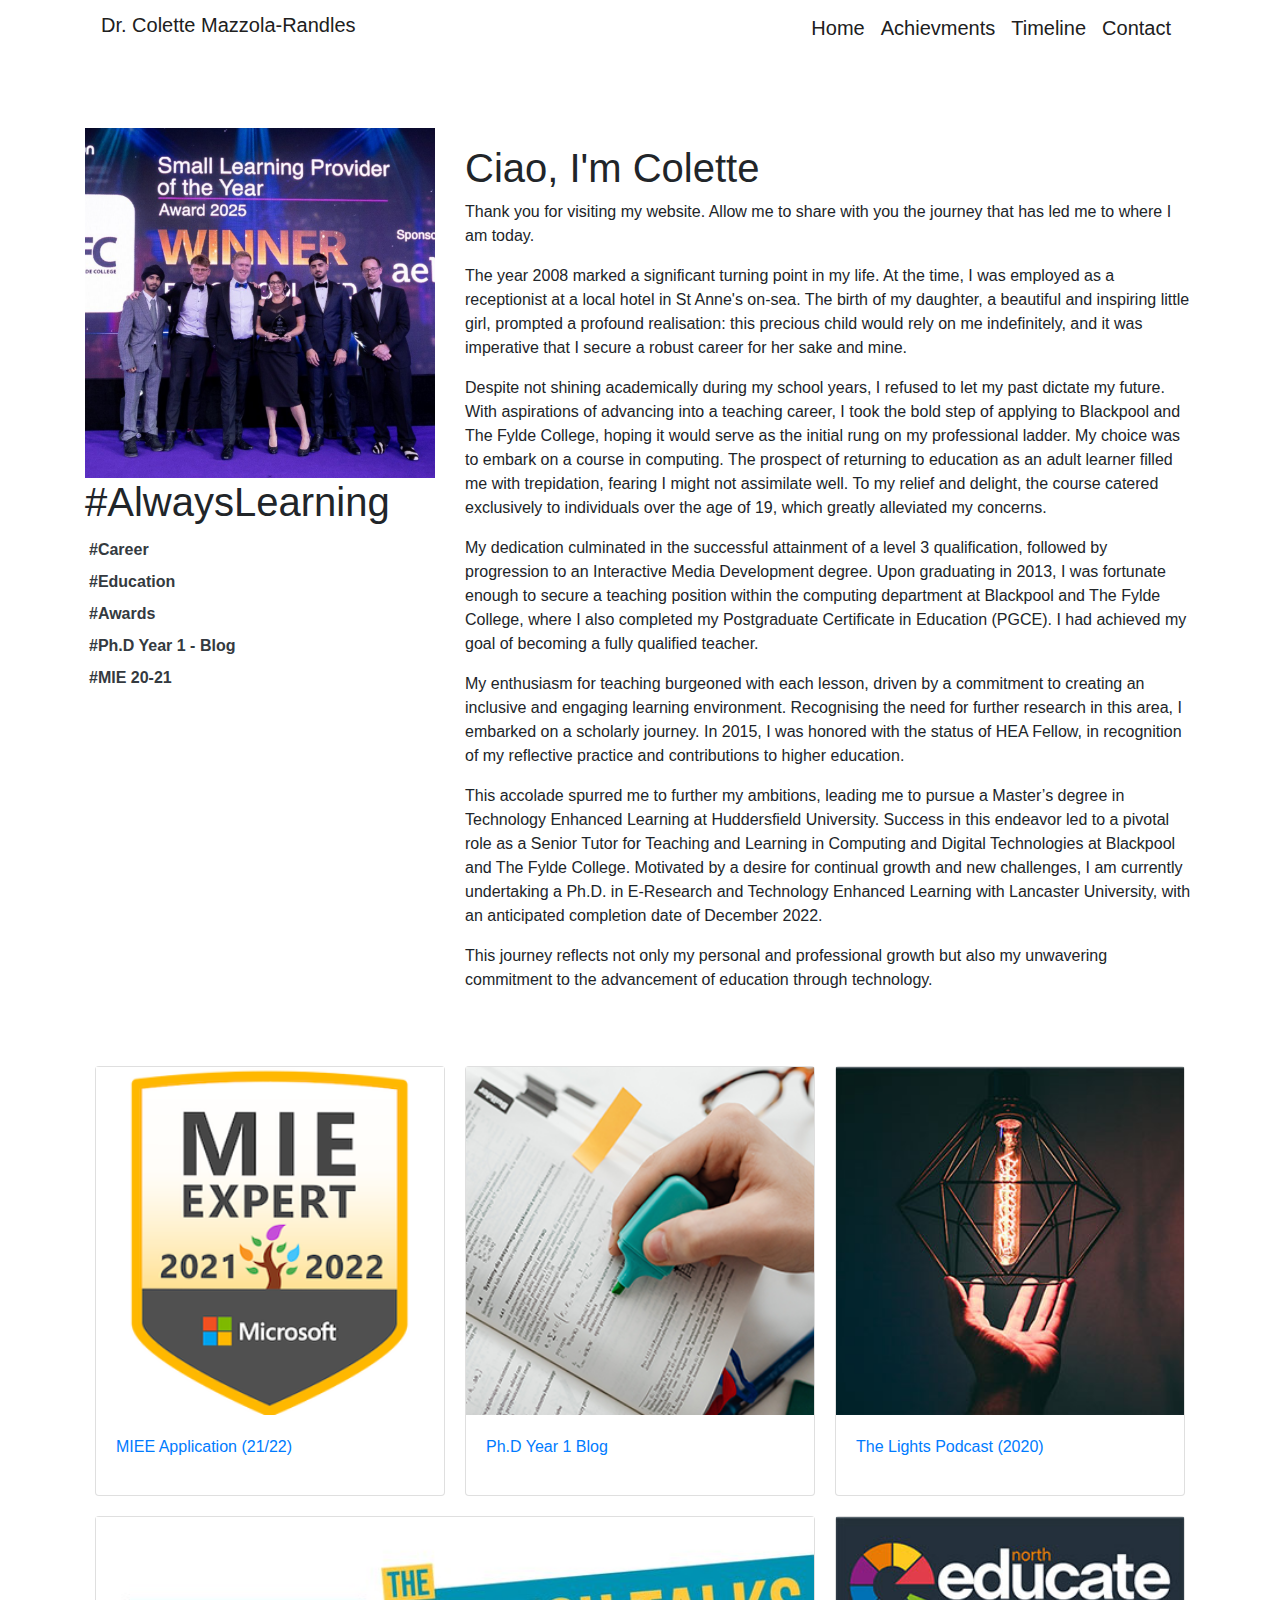
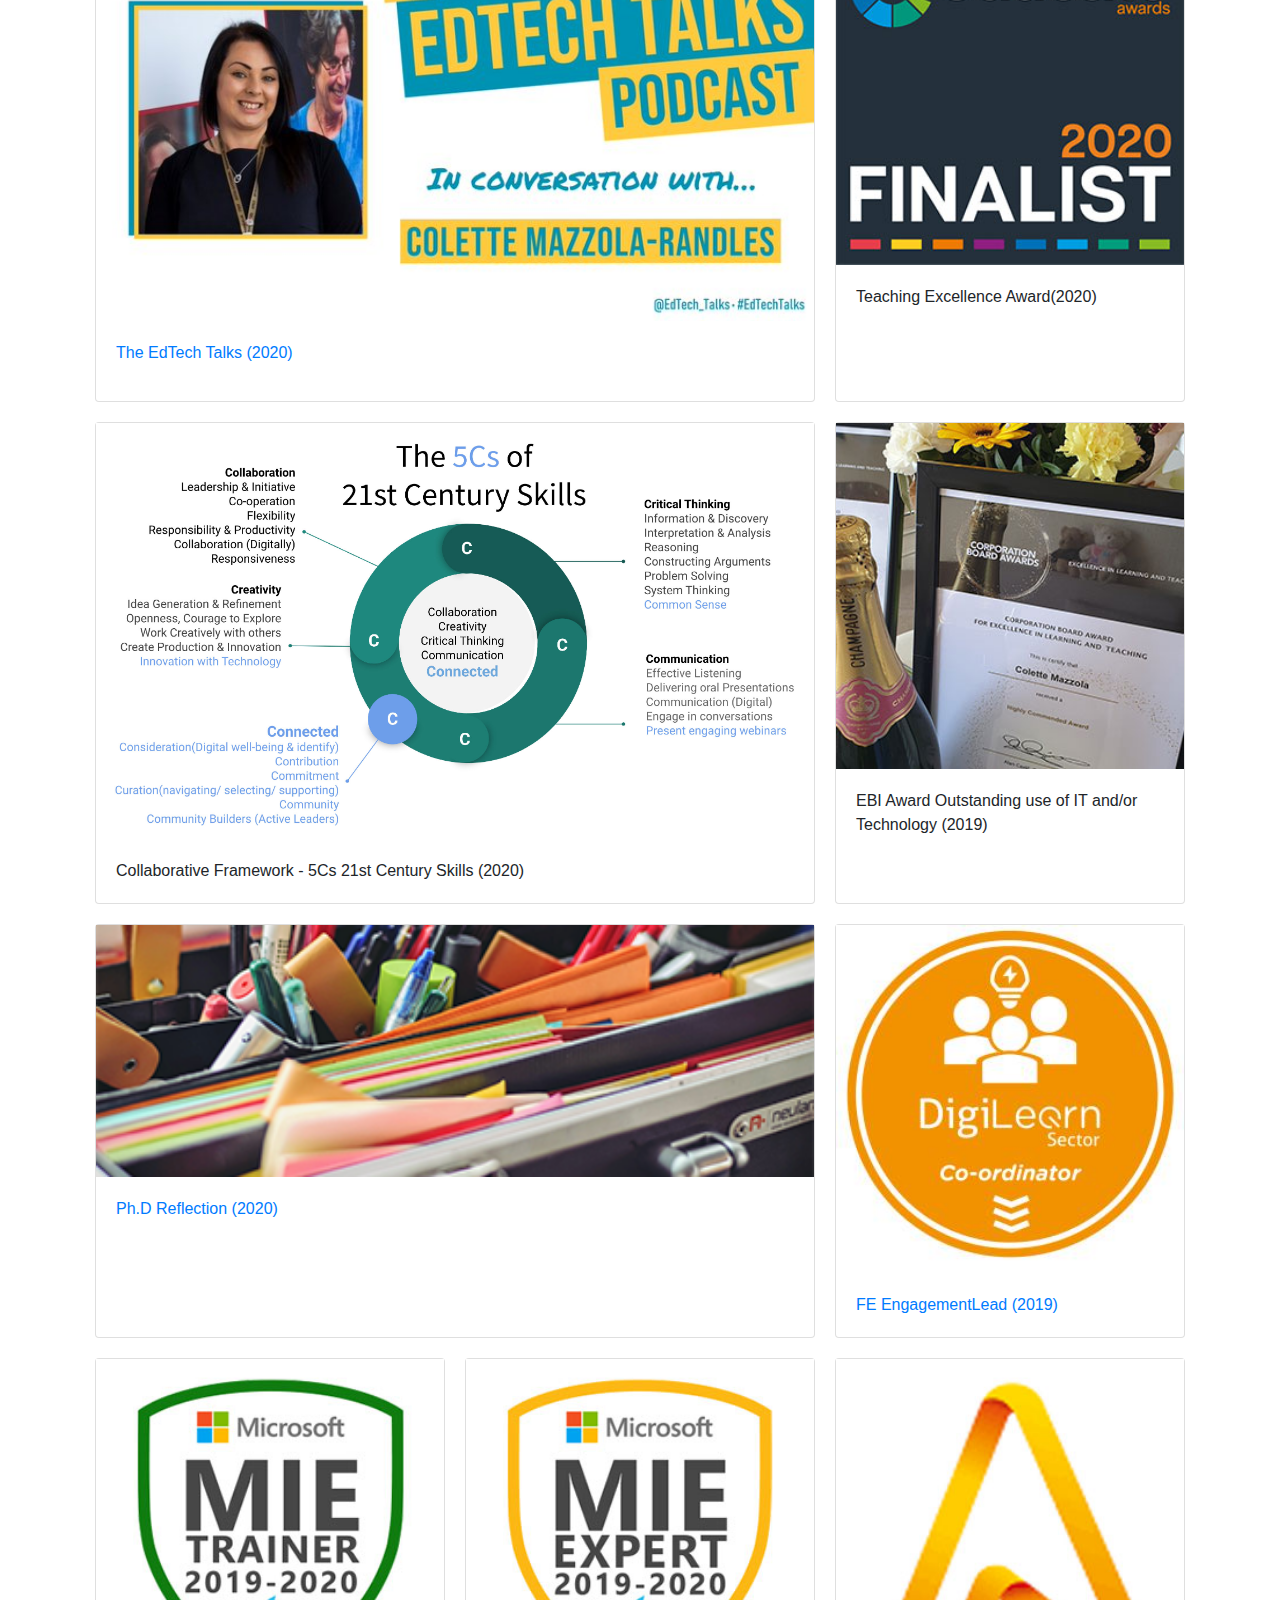
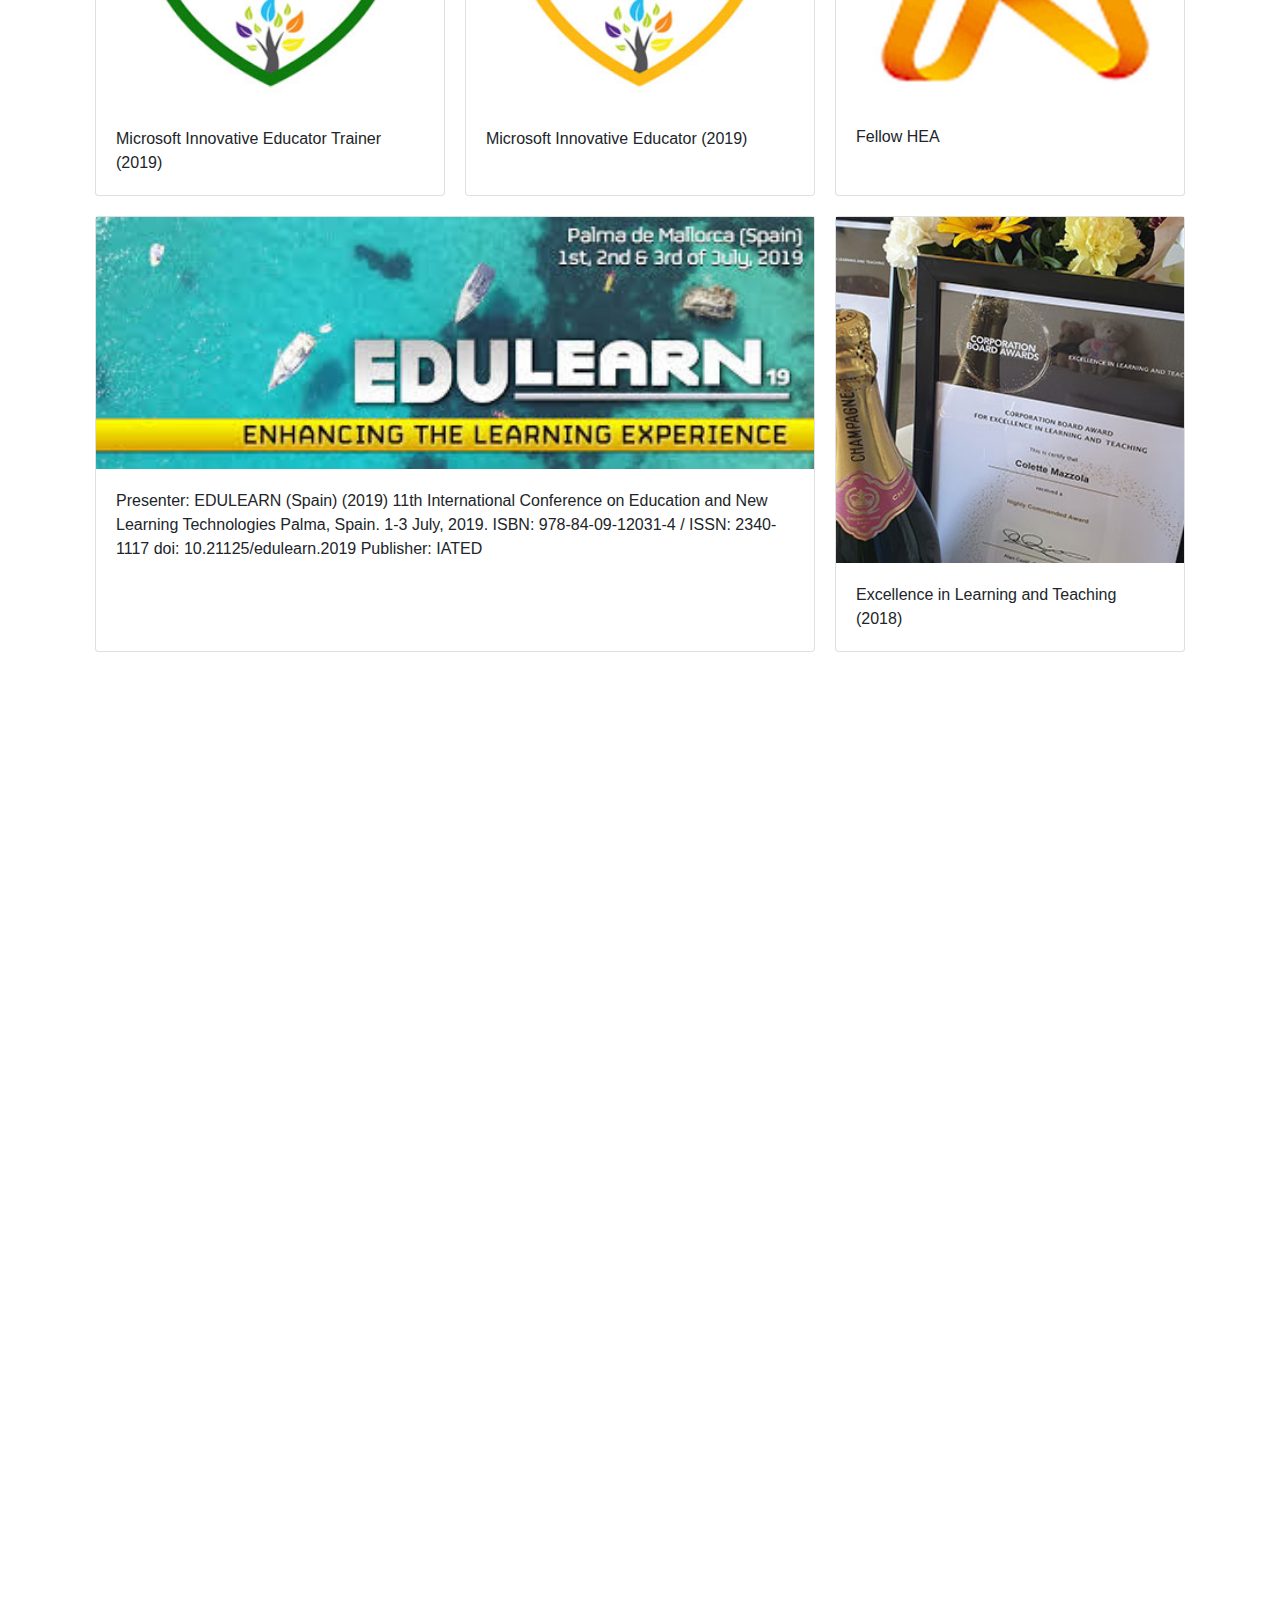
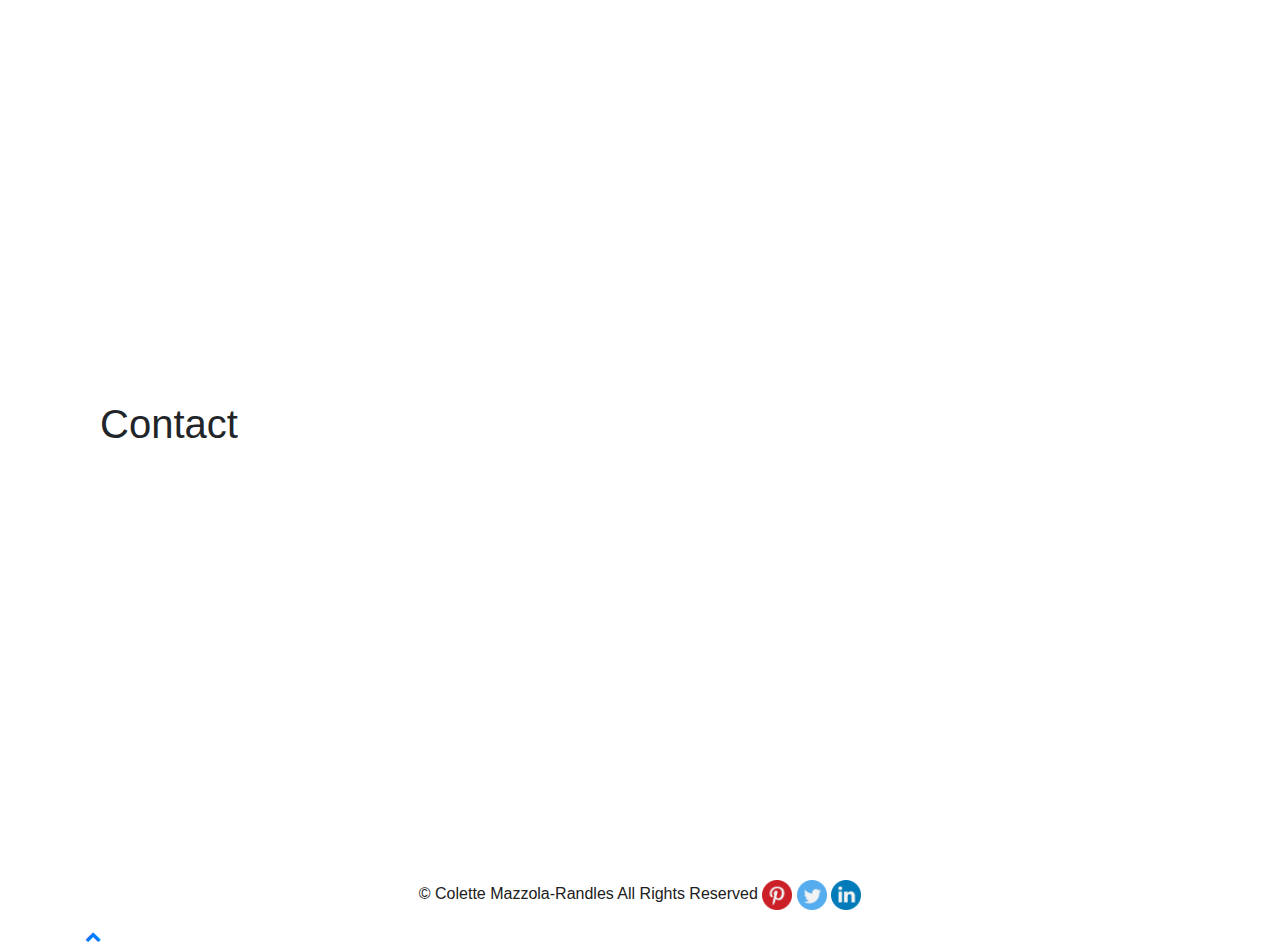
<file: index.html>
<!DOCTYPE html>
<html lang="en">

<head>
    <title>Dr. Colette Mazzola-Randles </title>
    <meta charset="utf-8">
    <meta name="viewport" content="width=device-width, initial-scale=1">
    <link rel="stylesheet" href="https://maxcdn.bootstrapcdn.com/bootstrap/4.5.2/css/bootstrap.min.css">
    <script src="https://ajax.googleapis.com/ajax/libs/jquery/3.5.1/jquery.min.js"></script>
    <script src="https://cdnjs.cloudflare.com/ajax/libs/popper.js/1.16.0/umd/popper.min.js"></script>
    <script src="https://maxcdn.bootstrapcdn.com/bootstrap/4.5.2/js/bootstrap.min.js"></script>
    <link href="imagesV2/favicon.png" rel="icon">
    <link href="lib/font-awesome/css/font-awesome.min.css" rel="stylesheet">
    <link rel="stylesheet" href="https://use.fontawesome.com/releases/v5.8.2/css/all.css" integrity="sha384-oS3vJWv+0UjzBfQzYUhtDYW+Pj2yciDJxpsK1OYPAYjqT085Qq/1cq5FLXAZQ7Ay" crossorigin="anonymous">
    <link href="lib/animate/animate.min.css" rel="stylesheet">
    <link href="lib/ionicons/css/ionicons.min.css" rel="stylesheet">
    <link href="lib/owlcarousel/assets/owl.carousel.min.css" rel="stylesheet">
    <link href="lib/lightbox/css/lightbox.min.css" rel="stylesheet">
    <script src="js/jquery-3.3.1.min.js"></script>

    <script async src="https://www.googletagmanager.com/gtag/js?id=UA-119319669-1"></script>
    <script>
        window.dataLayer = window.dataLayer || [];

        function gtag() {
            dataLayer.push(arguments);
        }
        gtag('js', new Date());

        gtag('config', 'UA-119319669-1');
    </script>
    <!--◤◢◣◥◤ ◢◣◆◢◣◥◤◢◣◥◤◥◤◢◣◥◤◢◣◥◤ ◢◣◆◢◣◥◤◢◣◥-->
    <link href="css/stylev2.css" rel="stylesheet">
    <!-- Global site tag (gtag.js) - Google Analytics -->
</head>

<body>
    <!--◤◢◣◥◤ ◢◣◆◢◣◥◤◢◣◥◤◥◤◢◣◥◤◢◣◥◤ ◢◣◆◢◣◥◤◢◣◥-->
    <header id="header" class="fixed-top bg-white">
        <div class="container bg-white">
            <div class="logo navbar navbar-expand-sm bg-white navbar-white text-dark float-left">
                <h4><a class="navbar-brand" href="index.html">Dr. Colette Mazzola-Randles</a></h4>
            </div>
            <!-- Mobile Navigation (Hamburger Icon-->
            <button class="navbar-toggler" type="button" data-toggle="collapse" data-target="#collapsibleNavbar">
                <span class="navbar-toggler-icon"></span>
            </button>
            <!-- Mobile Navigation (Hamburger Icon-->
            <!--◤◢◣◥◤ ◢◣◆◢◣◥◤◢◣◥◤◥◤◢◣◥◤◢◣◥◤ ◢◣◆◢◣◥◤◢◣◥-->
            <nav class="navbar navbar-expand-sm bg-white navbar-white text-dark float-right">
                <div class="collapse navbar-collapse " id="collapsibleNavbar">
                    <h4>
                        <ul class="navbar-nav">
                            <li class="nav-item">
                                <a class="nav-link" href="#home">Home</a>
                            </li>
                            <li class="nav-item">
                                <a class="nav-link" href="#achievments">Achievments</a>
                            </li>
                            <li class="nav-item">
                                <a class="nav-link" href="#timeline">Timeline</a>
                            </li>
                            <!--<li class="nav-item">
                            <a class="nav-link" href="#research">Research</a>
                        </li>-->
                            <li class="nav-item">
                                <a class="nav-link" href="#contact">Contact</a>
                            </li>
                        </ul>
                    </h4>
                </div>
            </nav>
        </div>
    </header>
    <!--◤◢◣◥◤ ◢◣◆◢◣◥◤◢◣◥◤◥◤◢◣◥◤◢◣◥◤ ◢◣◆◢◣◥◤◢◣◥-->
    <div class="container" style="margin-top:80px">
        <section id="home">
            <div class="row pt-5">
                <div class="col-sm-4">
                    <img src="imagesV2/Me.png" class="img-fluid">
                    <ul class="nav nav-pills flex-column bg-white">
                        <h3>#AlwaysLearning</h3>
                        <li class="nav-item">

                            <a class="nav-link bg-white text-dark w-10 p-1 " href="#timeline"><strong>#Career</strong></a>
                        </li>
                        <li class="nav-item">
                            <a class="nav-link bg-white text-dark w-10 p-1" href="#timeline"><strong>#Education</strong></a>
                        </li>
                        <li class="nav-item">
                            <a class="nav-link bg-white text-dark w-10 p-1" href="#achievments"><strong>#Awards</strong></a>
                        </li>
                        <li class="nav-item">
                            <a class="nav-link bg-white text-dark w-10 p-1" href="phdy1.html"><strong>#Ph.D Year 1 - Blog</strong></a>
                        </li>
                        <li class="nav-item">
                            <a class="nav-link bg-white text-dark w-10 p-1" href="mie-app.html"><strong>#MIE 20-21</strong></a>
                        </li>
                        <!-- <li class="nav-item">
                            <a class="nav-link bg-white text-dark w-10 p-1" href="#research"><strong>#Publications and Conferences</strong> </a>
                        </li>-->
                    </ul>
                </div>
                <div class="col-sm-8 pt-3">

     <h1>Ciao, I'm Colette</h1>
        <p>Thank you for visiting my website. Allow me to share with you the journey that has led me to where I am today.</p>
        <p>The year 2008 marked a significant turning point in my life. At the time, I was employed as a receptionist at a local hotel in St Anne's on-sea. The birth of my daughter, a beautiful and inspiring little girl, prompted a profound realisation: this precious child would rely on me indefinitely, and it was imperative that I secure a robust career for her sake and mine.</p>
        <p>Despite not shining academically during my school years, I refused to let my past dictate my future. With aspirations of advancing into a teaching career, I took the bold step of applying to Blackpool and The Fylde College, hoping it would serve as the initial rung on my professional ladder. My choice was to embark on a course in computing. The prospect of returning to education as an adult learner filled me with trepidation, fearing I might not assimilate well. To my relief and delight, the course catered exclusively to individuals over the age of 19, which greatly alleviated my concerns.</p>
        <p>My dedication culminated in the successful attainment of a level 3 qualification, followed by progression to an Interactive Media Development degree. Upon graduating in 2013, I was fortunate enough to secure a teaching position within the computing department at Blackpool and The Fylde College, where I also completed my Postgraduate Certificate in Education (PGCE). I had achieved my goal of becoming a fully qualified teacher.</p>
        <p>My enthusiasm for teaching burgeoned with each lesson, driven by a commitment to creating an inclusive and engaging learning environment. Recognising the need for further research in this area, I embarked on a scholarly journey. In 2015, I was honored with the status of HEA Fellow, in recognition of my reflective practice and contributions to higher education.</p>
        <p>This accolade spurred me to further my ambitions, leading me to pursue a Master’s degree in Technology Enhanced Learning at Huddersfield University. Success in this endeavor led to a pivotal role as a Senior Tutor for Teaching and Learning in Computing and Digital Technologies at Blackpool and The Fylde College. Motivated by a desire for continual growth and new challenges, I am currently undertaking a Ph.D. in E-Research and Technology Enhanced Learning with Lancaster University, with an anticipated completion date of December 2022.</p>
        <p>This journey reflects not only my personal and professional growth but also my unwavering commitment to the advancement of education through technology.</p>
                </div>
            </div>
        </section>
        <!--◤◢◣◥◤ ◢◣◆◢◣◥◤◢◣◥◤◥◤◢◣◥◤◢◣◥◤ ◢◣◆◢◣◥◤◢◣◥-->
        <div id="achievments">
            <div class="box">
                <div class="awards_container pt-5">
                    <div class="award">
                        <div class="card">
                            <img class="" src="imagesV2/mie2122.png" alt="">
                            <div class="card-body">
                                <a href="http://cmaz.co.uk/">
                                    MIEE Application (21/22) </a></p>
                            </div>
                        </div>
                    </div>
                      <div class="award">
                        <div class="card">
                            <img class="" src="imagesV2/book1.png" alt="">
                            <div class="card-body">
                                <a href="/phdy1.html"> Ph.D Year 1 Blog
                                    </a></p>
                            </div>
                        </div>
                    </div>
                    <div class="award">
                        <div class="card">
                            <img class="" src="imagesV2/Logo.jpg" alt="The Lights">
                            <div class="card-body">
                                <a href="https://soundcloud.com/colette-mazzola/the-lights-podcast-colette-mazzola">
                                    The Lights Podcast (2020) </a></p>
                            </div>
                        </div>
                    </div>
                    <div class="award double-size">
                        <div class="card">
                            <img class="" src="imagesV2/Edtech.jpg" alt="The Lights">
                            <div class="card-body">
                                <a href="http://anchor.fm/edtech-talks">
                                    The EdTech Talks (2020) </a></p>
                            </div>
                        </div>
                    </div>
                    <div class="award">
                        <div class="card">
                            <img class="" src="imagesV2/ENW.jpg" alt="North Educate Award Logo">
                            <div class="card-body">
                                <p class="card-text">Teaching Excellence Award(2020)</p>
                            </div>
                        </div>
                    </div>
                    <div class="award double-size">
                        <div class="card">
                            <img class="" src="imagesV2/5Cs.jpg" alt=" ">
                            <div class="card-body">
                                <p class="card-text">Collaborative Framework - 5Cs 21st Century Skills (2020) </p>
                            </div>
                        </div>
                    </div>
                    <div class="award">
                        <div class="card">
                            <img class="" src="imagesV2/HC.jpg" alt=" ">
                            <div class="card-body">
                                <p class="card-text">EBI Award Outstanding use of IT and/or Technology (2019)
                                </p>
                            </div>
                        </div>
                    </div>
                    <div class="award double-size">
                        <div class="card">
                            <img class="" src="imagesV2/setup.png" alt="">
                            <div class="card-body">
                                <a href="http://cmaz.co.uk/phdy1.html">
                                    Ph.D Reflection (2020) </a></p>
                            </div>
                        </div>
                    </div>
                    <div class="award">
                        <div class="card">
                            <img class="" src="imagesV2/0.jpg" alt="DigiLearnSector Logo">
                            <div class="card-body">
                                <p class="card-text"><a href="https://sway.office.com/qGv77d4A6nsb1VsU?ref=Link"> FE EngagementLead (2019) </a></p>
                            </div>
                        </div>
                    </div>
                    <div class="award">
                        <div class="card">
                            <img class="" src="imagesV2/MIET.jpg" alt="">
                            <div class="card-body">
                                <p class="card-text">Microsoft Innovative Educator Trainer (2019) </p>
                            </div>
                        </div>
                    </div>
                    <div class="award">
                        <div class="card">
                            <img class="" src="imagesV2/MIE.jpg" alt="">
                            <div class="card-body">
                                <p class="card-text">Microsoft Innovative Educator (2019)</p>
                            </div>
                        </div>
                    </div>
                    <div class="award">
                        <div class="card">
                            <img class="" src="imagesV2/HEA.jpg" alt=" ">
                            <div class="card-body">
                                <p class="card-text">Fellow HEA
                                </p>
                            </div>
                        </div>
                    </div>
                    <div class="award double-size">
                        <div class="card">
                            <img class="" src="imagesV2/EDULEARN.jpg" alt="EDULEARN Logo">
                            <div class="card-body">
                                <p class="card-text">Presenter: EDULEARN (Spain) (2019) 11th International Conference on Education and New Learning Technologies Palma, Spain. 1-3 July, 2019. ISBN: 978-84-09-12031-4 / ISSN: 2340-1117 doi: 10.21125/edulearn.2019 Publisher:
                                    IATED </p>
                            </div>
                        </div>
                    </div>
                    <div class="award">
                        <div class="card">
                            <img class="" src="imagesV2/HC.jpg" alt=" ">
                            <div class="card-body">
                                <p class="card-text"> Excellence in Learning and Teaching (2018) </p>
                            </div>
                        </div>
                    </div>
                </div>
            </div>
        </div>
        </section>
        <!--◤◢◣◥◤ ◢◣◆◢◣◥◤◢◣◥◤◥◤◢◣◥◤◢◣◥◤ ◢◣◆◢◣◥◤◢◣◥-->
        <section id="timeline" class="clearfix">
            <div class="container">
                <div class="timeline-container">
                    <div class="timeline-inner">
                        <div class="experience">

                            <div class="wow bounceInUp" data-wow-delay="0.1s" data-wow-duration="1.4s">
                                <div class="timeline-heading">
                                        Career
                                    </div>
                                    <hr>
<!--◤◢◣◥◤ ◢◣◆◢◣◥◤◢◣◥◤◥◤◢◣◥◤◢◣◥◤ ◢◣◆◢◣◥◤◢◣◥-->
                                <div class="box">
                                    <div class="place">
                                        <div class="place-title">
                                            ARU Peterbrough
                                        </div>
                                            <div class="position">
                                                <div class="bullet"></div>
                                                <div class="title">
                                                     External Examiner (Digital and Technology Solutions Apprenticship)
                                                </div>
                                                <div class="timeline-description">
                                                    <div class="dates">
                                                        <span class="form">2024</span> - <span class="to">2028</span>
                                                    </div>
                                                    <div class="desc-content">
                                                        <p>As an External Examiner, my role is pivotal in maintaining and enhancing the quality and standards of higher education. I am tasked with providing an impartial, independent assessment and a comprehensive review of the programs and student work at various institutions. This involves scrutinizing course content, assessment methods, and examination papers to ensure they meet the established criteria and learning outcomes. By evaluating the fairness and consistency of assessment processes and outcomes, I contribute to the integrity of the qualifications awarded. My feedback offers constructive insights for continuous improvement and aligns academic standards with national benchmarks. Furthermore, through my engagement, I facilitate the sharing of best practices and innovative approaches in teaching, learning, and assessment across the academic community, fostering a culture of excellence and a commitment to student achievement and success.</p>
                                                    </div>
                                                </div>
                                            </div>
                                        </div>
                                    </div>
<!--◤◢◣◥◤ ◢◣◆◢◣◥◤◢◣◥◤◥◤◢◣◥◤◢◣◥◤ ◢◣◆◢◣◥◤◢◣◥-->
                                <div class="box">
                                    <div class="place">
                                        <div class="place-title">
                                            Northumbria University
                                        </div>
                                            <div class="position">
                                                <div class="bullet"></div>
                                                <div class="title">
                                                     Independent Assessor - Cyber Security Technical Professional (Intergrated Degree)
                                                </div>
                                                <div class="timeline-description">
                                                    <div class="dates">
                                                        <span class="form">2023</span> - <span class="to">2027</span>
                                                    </div>
                                                    <div class="desc-content">
                                                        <p>In my capacity as an External Examiner for the Cyber Security Technical Professional Integrated Degree, my responsibilities extend to rigorously assessing the programme's alignment with the specified standards set forth by the Institute for Apprenticeships. This entails a thorough examination of the curriculum, teaching methodologies, assessment strategies, and the overall learning environment to ensure they collectively support the attainment of critical knowledge, skills, and behaviours outlined in the standard. By evaluating student work, examination protocols, and course outcomes, I ensure the programme not only adheres to the high-quality benchmarks required for a degree in cyber security but also prepares students to effectively address the complex challenges they will face in their professional careers. Through providing detailed, constructive feedback, I aid in the continuous improvement of the programme, advocating for the adoption of cutting-edge practices and technologies that enhance the learning experience and ensure graduates are well-equipped to contribute to the field of cyber security.</p>
                                                    </div>
                                                </div>
                                            </div>
                                        </div>
                                    </div>

  <!--◤◢◣◥◤ ◢◣◆◢◣◥◤◢◣◥◤◥◤◢◣◥◤◢◣◥◤ ◢◣◆◢◣◥◤◢◣◥-->
                                <div class="box">
                                    <div class="place">
                                        <div class="place-title">Grimsby Institute</div>
                                            <div class="position">
                                                <div class="bullet"></div>
                                                <div class="title">External Examiner </div>
                                                <div class="timeline-description">
                                                    <div class="dates">
                                                        <span class="form">2020</span> - <span class="to">2024</span>
                                                    </div>
                                                     <div class="desc-content">
                                                       <ul>
                                                            <li>FdSc Computing Technologies (outgoing) </li>
                                                            <li>FdSc Digital Technology Solutions (incoming)</li>
                                                        </ul>
                                                    </div>
                                                </div>
                                            </div>
                                        </div>
                                    </div>

                                    <!--◤◢◣◥◤ ◢◣◆◢◣◥◤◢◣◥◤◥◤◢◣◥◤◢◣◥◤ ◢◣◆◢◣◥◤◢◣◥-->
                               <div class="box">
                                    <div class="place">
                                        <div class="place-title">NCFE (T-Levels)</div>
                                        <div class="position">
                                            <div class="bullet"></div>
                                            <div class="title">Product Reviewer </div>
                                            <div class="timeline-description">
                                                <div class="dates">
                                                    <span class="form">Jan 2022</span>
                                                </div>
                                                 <div class="desc-content">
                                                    Within the curriculum area, to lead the facilitation of continuous development of B&FC research and scholarship, to maintain academic standards, and enable and enhance the student experience which delivers outstanding outcomes for all students (apprenticeships,
                                                    FE, HE, traineeships and commercial).
                                                </div>
                                            </div>
                                        </div>
                                    </div>
                                </div>

                                    <!--◤◢◣◥◤ ◢◣◆◢◣◥◤◢◣◥◤◥◤◢◣◥◤◢◣◥◤ ◢◣◆◢◣◥◤◢◣◥-->
                                <div class="box">
                                    <div class="place">
                                        <div class="place-title">
                                            Blackpool and The Fylde College
                                        </div>
                                        <div class="position">
                                            <div class="bullet"></div>
                                            <div class="title">
                                                 Operations Manager (Apprenticships)
                                            </div>
                                            <div class="timeline-description">
                                                <div class="dates">
                                                    <span class="form">August 2024</span> - <span class="to">present</span>
                                                </div>
                                                <div class="desc-content">
                                                    To effectively lead curriculum design and delivery (learning, teaching and assessment) which delivers outstanding outcomes for all students.
                                                </div>
                                            </div>
                                        </div>
                                            <div class="position">
                                                <div class="bullet"></div>
                                                <div class="title">
                                                     Curriculum Manager (Apprenticships)
                                                </div>
                                                <div class="timeline-description">
                                                    <div class="dates">
                                                        <span class="form">Jan 2022</span> - <span class="to">August 2024</span>
                                                    </div>
                                                    <div class="desc-content">
                                                        To effectively lead and manage the full student experience, resources, staffing, curriculum design and delivery (learning, teaching and assessment) which delivers outstanding outcomes for all students.
                                                    </div>
                                                </div>
                                            </div>
                                            <div class="position">
                                                <div class="bullet"></div>
                                                <div class="title">
                                                    Senior Tutor - Scholarship and Research
                                                </div>
                                                <div class="timeline-description">
                                                    <div class="dates">
                                                        <span class="form">Dec 2021</span> - <span class="to">Jan 2022</span>
                                                    </div>
                                                    <div class="desc-content">
                                                        Within the curriculum area, to lead the facilitation of continuous development of B&FC research and scholarship, to maintain academic standards, and enable and enhance the student experience which delivers outstanding outcomes for all students (apprenticeships,
                                                        FE, HE, traineeships and commercial).
                                                    </div>
                                                </div>
                                            </div>
 <div class="position">
                                                <div class="bullet"></div>
                                                <div class="title">Senior Tutor Learning, Teaching and Assessment </div>
                                                <div class="timeline-description">
                                                    <div class="dates">
                                                        <span class="form">2016</span> - <span class="to">2021</span>
                                                    </div>
                                                     <div class="desc-content">
                                                       The delivery and management of Student Learning within the curriculum area.
                                                    <ul>
                                                        <li>Act as mentor for new teachers in the area of teaching and learning.
                                                        </li>
                                                        <li>Contribute to staff development within the School in teaching and learning.</li>
                                                        <li>To disseminate good practice.</li>
                                                        <li>Develop and use a range of teaching and learning techniques.
                                                        </li>
                                                        <li>Maintain and improve the quality of the School’s work within the and improve the quality of the School’s work within the College’s policies and procedures relating to teaching and learning.
                                                        </li>
                                                        <li>
                                                            The delivery and management of Student Learning within the curriculum area.
                                                        </li>
                                                        <li>
                                                            Carry out teaching observations and give appropriate feedback.
                                                        </li>
                                                        <li>
                                                            Participate in internal audits/inspections of teaching and learning.
                                                        </li>
                                                        <li>
                                                            Support the development of Equal Opportunities within teaching and learning.
                                                        </li>
                                                        <li>
                                                            Work collaboratively across the college.
                                                        </li>
                                                        <li>
                                                            Assist with the annual School self-assessment exercise in order to monitor and evaluate School performance.
                                                        </li>
                                                        <li>
                                                            Work collaboratively across the college.
                                                        </li>
                                                        <li>
                                                            Assist with monitoring student recruitment, retention andachievement and take remedial action where necessary.
                                                        </li>
                                                        </ul>
                                                    </div>
                                                </div>
                                            </div>
        <div class="position">
                                                <div class="bullet"></div>
                                                <div class="title">Programme Coordinator: Web Technologies and Digital Media (FdSc. and BSc.) </div>
                                                <div class="timeline-description">
                                                    <div class="dates">
                                                        <span class="form">Sep 2016</span> - <span class="to">Dec 2021</span>
                                                    </div>
                                                     <div class="desc-content">
                                                       As a programme leader I am ultimately responsible for academic leadership, management and assessment, of the programme that I am designated to lead.
                                                    <p>
                                                        Working closely with the relative module leaders and the course tutors, I am responsible responding to feedback from students, external examiners, Professional, Statutory and Regulatory Bodies (PSRBs) and industry. I am required to ensure student representatives
                                                        are allocated to the programme board, and that all students have access to a personal tutor. I have good communication with colleagues across the university and collaborative partners, and with external
                                                        bodies.
                                                    </p>
                                                    <p>Further to this I was invited to attend the Education Technology Development Group which looks to connect new ideas and technology and identify the most effective and efficient methods of including these
                                                        in everyday teaching practice. Working as part of Blackpool and The Fylde Colleges’ technology team is a great opportunity and will allow collaboration of research projects with professionals in
                                                        other departments. More recently my scholarly research has been published internally at Blackpool and The Fylde College in the scholarship review 2016; this research has additionally been submitted
                                                        to the Research in Learning Technology for consideration for publication.</p>
                                                    </div>
                                                </div>
                                            </div>
     <div class="position">
                                                <div class="bullet"></div>
                                                <div class="title">Lecturer </div>
                                                <div class="timeline-description">
                                                    <div class="dates">
                                                        <span class="form">2012</span> - <span class="to">Dec 2021</span>
                                                    </div>
                                                     <div class="desc-content">
                                                   As a Higher education (HE) and Further education lecturer I teach academic and vocational subjects to undergraduate and postgraduate students aged 16 upwards. I teach lectures, seminars, tutorials, practical demonstrations, field work and e-learning.
                                                    <p>
                                                        As a HE/ FE lecturer I pursue my own research to contribute to the wider research activities of my department. My aim is to have my scholarship published externally in books or scholarly articles. My academic practice and scholarly research (which typically
                                                        investigates using technology to improve the student experience) has included contributing to a variety of Blackpool and The Fylde College conferences. At the Second Annual Learning and Teaching
                                                        Conference in 2015 (Scholarship Informed Teaching and Learning) I presented a workshop that demonstrated good practice in using collaborative environments to enhance student participation. Additionally
                                                        I contributed to Blackpool and The Fylde Colleges’ Third Annual Learning and Teaching Conference (Technology Enabled and Enhanced Learning) where I presented my research into pedagogies that can
                                                        assist technology enhanced learning.
                                                    </p>
                                                    </div>
                                                </div>
                                            </div>



                                        </div>
                                    </div>



<!--◤◢◣◥◤ ◢◣◆◢◣◥◤◢◣◥◤◥◤◢◣◥◤◢◣◥◤ ◢◣◆◢◣◥◤◢◣◥-->
                               <div class="box">
                                    <div class="place">
                                        <div class="place-title"></div>

                                        </div>
                      </div>
</div>
</div>
<!--◤◢◣◥◤ ◢◣◆◢◣◥◤◢◣◥◤◥◤◢◣◥◤◢◣◥◤ ◢◣◆◢◣◥◤◢◣◥-->

                        <div class="wow bounceInUp" data-wow-delay="0.1s" data-wow-duration="1.4s">
                            <div class="box">
                                <div class="education">
                                    <div class="timeline-heading">
                                        Education
                                    </div>
                                    <hr>
                                    <div class="place">

                                        <div class="position">
                                            <div class="bullet"></div>
                                            <div class="title">
                                                Doctor of Philosophy - PhD E-research & Technology Enhanced Learning
                                            </div>
                                            <div class="timeline-description">
                                                <div class="dates">
                                                    <span class="form">2018</span> - <span class="to">2022</span>
                                                </div>
                                                <div class="desc-content">
                                                    This Programme in E-Research and Technology Enhanced Learning will provide you with training in research methodologies, expose you to key literature that will enable you to link cutting edge learning theories with your professional practice as well as
                                                    providing you with a period of intensive, individual research that is supervised by an expert in the field leading to a PhD in E-Research and Technology Enhanced Learning. This PhD doctoral programme
                                                    is designed specifically for professionals, for people who wish to study to an advanced level and carry out a piece of research of the highest possible standard in an aspect of their professional practice.
                                                    <br /> The programme in E-Research and Technology Enhanced Learning builds on the expertise of the members of the Centre for Technology Enhanced Learning in the Department of Educational Research and
                                                    their long experience in running Masters Degrees in advanced learning technologies and networked e-learning.
                                                </div>
                                            </div>
                                        </div>
                                        <div class="position">
                                            <div class="bullet"></div>
                                            <div class="title">
                                                Chartered Management and Leadership Level 5
                                            </div>
                                            <div class="timeline-description">
                                                <div class="dates">
                                                    <span class="form">2019</span>
                                                </div>
                                                <div class="desc-content">
                                                       <ul>
                                                        <li>Principles of Management and Leadership in an organisational context
                                                            <ul>
                                                                <li>Understanding leadership styles and their impact on organizational culture and performance</li>
                                                                <li>Developing strategic management and leadership skills to support organisational direction</li>
                                                                <li>Building and maintaining effective relationships within teams and stakeholders</li>
                                                                <li>Enhancing personal leadership capabilities through reflection and self-awareness</li>
                                                            </ul>
                                                        </li>
                                                    </ul>
                                                </div>
                                            </div>
                                        </div>


                                        <div class="position">
                                            <div class="bullet"></div>
                                            <div class="title">
                                                Master of Science Technology Enhanced Learning
                                            </div>
                                            <div class="timeline-description">
                                                <div class="dates">
                                                    <span class="form">2015</span> - <span class="to">2017</span>
                                                </div>
                                                <div class="desc-content">
                                                    Technology is increasingly a key element in effective education and training. The web, mobile devices, interactive white boards, Virtual Learning Environments, blogging, wikis and email are tools that may be used in teaching. But how effective are they
                                                    at supporting learning? New pedagogical models such as massively open online courses (MOOCs), learning analytics where data is used to analyse and improve learning, and rhizomatic learning are all explained
                                                    and critically examined.
                                                </div>
                                            </div>
                                        </div>
                                        <div class="position">
                                            <div class="bullet"></div>
                                            <div class="title">
                                                PGCE
                                            </div>
                                            <div class="timeline-description">
                                                <div class="dates">
                                                    <span class="form">2015</span> - <span class="to">2015</span>
                                                </div>
                                                <div class="desc-content">
                                                    The areas that were studied, Curriculum Development and Educational Change, Action Research for Change and Innovation, Developing Teaching Learning and Assessment, Introduction to Teaching Learning and Assessment, Wider Professional Practice and Developing
                                                    Coaching and Mentoring.
                                                </div>
                                            </div>
                                        </div>
                                        <div class="position">
                                            <div class="bullet"></div>
                                            <div class="title">
                                                Bachelors of Science (Interaction Design)
                                            </div>
                                            <div class="timeline-description">
                                                <div class="dates">
                                                    <span class="form">2010</span> - <span class="to">2013</span>
                                                </div>
                                                <div class="desc-content">
                                                    The areas that were studied, 3D Generated Graphics, Interactive Media Marketing and Business, Dynamic Web Development, Programming Interactive Assets, Work Experience Assessment Report, Mobile Application Development, Project Management, Evolving Media
                                                    Technologies, Designing and Creating Advanced Websites.
                                                </div>
                                            </div>
                                        </div>
                                    </div>
                                </div>
                            </div>
                        </div>
                    </div>
                </div>
            </div>
        </section>
        <!--◤◢◣◥◤ ◢◣◆◢◣◥◤◢◣◥◤◥◤◢◣◥◤◢◣◥◤ ◢◣◆◢◣◥◤◢◣◥-->
        <!--◤◢◣◥◤ ◢◣◆◢◣◥◤◢◣◥◤◥◤◢◣◥◤◢◣◥◤ ◢◣◆◢◣◥◤◢◣◥-->
        <section id="contact" class="container">
            <div class="container-fluid">
                <div class="section-header">
                    <h1>Contact</h1>
                </div>
                <div class="row wow fadeInUp">
                    <div class="col-lg-8">
                        <div class="map mb-4 mb-lg-0">
                            <iframe src="https://www.google.com/maps/embed?pb=!1m18!1m12!1m3!1d18872.738129586614!2d-3.0300384398819715!3d53.75224014295786!2m3!1f0!2f0!3f0!3m2!1i1024!2i768!4f13.1!3m3!1m2!1s0x487b410f496bcd9b%3A0x17a7af049e911eed!2sLytham+St+Annes%2C+Lytham+Saint+Annes!5e0!3m2!1sen!2suk!4v1558210807689!5m2!1sen!2suk"
                                frameborder="0" style="border:0; width: 100%; height: 312px;" allowfullscreen></iframe>
                        </div>
                    </div>
                    <div class="col-lg-4">
                        <div class="row">
                            <div class="col-12  info">
                                <i class="ion-ios-location-outline"></i>
                                <p>Lytham St Annes</p>
                            </div>
                            <div class="col-12  info">
                                <i class="ion-ios-email-outline"></i>
                                <p>cmaz@blackpool.ac.uk</p>
                            </div>
                            <div class="col-12  info">
                                <i class="ion-ios-telephone-outline"></i>
                                <p>01253 504453</p>
                            </div>
                        </div>
                      <!--   <div class="form">
                            <div id="sendmessage">Your message has been sent. Thank you!</div>
                            <div id="errormessage"></div>
                            <form action="" method="post" role="form" class="contactForm">
                                <div class="form-row">
                                    <div class="form-group col-lg-6">
                                        <input type="text" name="name" class="form-control" id="name" placeholder="Your Name" data-rule="minlen:4" data-msg="Please enter at least 4 chars" />
                                        <div class="validation"></div>
                                    </div>
                                    <div class="form-group col-lg-6">
                                        <input type="email" class="form-control" name="email" id="email" placeholder="Your Email" data-rule="email" data-msg="Please enter a valid email" />
                                        <div class="validation"></div>
                                    </div>
                                </div>
                                <div class="form-group">
                                    <input type="text" class="form-control" name="subject" id="subject" placeholder="Subject" data-rule="minlen:4" data-msg="Please enter at least 8 chars of subject" />
                                    <div class="validation"></div>
                                </div>
                                <div class="form-group">
                                    <textarea class="form-control" name="message" rows="5" data-rule="required" data-msg="Please write something for us" placeholder="Message"></textarea>
                                    <div class="validation"></div>
                                </div>
                                <div class="text-center"><button type="submit" title="Send Message">Send
                                        Message</button></div>
                            </form>
                        </div> -->
                    </div>
                </div>
            </div>
        </section>
        <!--◤◢◣◥◤ ◢◣◆◢◣◥◤◢◣◥◤◥◤◢◣◥◤◢◣◥◤ ◢◣◆◢◣◥◤◢◣◥-->
        <footer id="footer">
            <div class="copyright">
                &copy; Colette Mazzola-Randles All Rights Reserved
                <a href="https://www.pinterest.co.uk/colettemazzola/"><img src="imagesV2/pinterest.png" style="width:30px; height:30px"></a>
                <a href="https://twitter.com/ColetteMazzola"><img src="imagesV2/twitter.png" style="width:30px; height:30px"></a>
                <a href="https://www.linkedin.com/in/colette-mazzola-randles-81a6639a/"><img src="imagesV2/linkedin.png" style="width:30px; height:30px"></a>
            </div>
        </footer>
        <!--◤◢◣◥◤ ◢◣◆◢◣◥◤◢◣◥◤◥◤◢◣◥◤◢◣◥◤ ◢◣◆◢◣◥◤◢◣◥-->
        <a href="#" class="back-to-top"><i class="fa fa-chevron-up"></i></a>
        <!-- Uncomment below i you want to use a preloader -->
        <!-- <div id="preloader"></div> -->
        <!-- JavaScript Libraries -->
        <script src="lib/jquery/jquery.min.js"></script>
        <script src="lib/jquery/jquery-migrate.min.js"></script>
        <script src="lib/bootstrap/js/bootstrap.bundle.min.js"></script>
        <script src="lib/easing/easing.min.js"></script>
        <script src="lib/mobile-nav/mobile-nav.js"></script>
        <script src="lib/wow/wow.min.js"></script>
        <script src="lib/waypoints/waypoints.min.js"></script>
        <script src="lib/counterup/counterup.min.js"></script>
        <script src="lib/owlcarousel/owl.carousel.min.js"></script>
        <script src="lib/isotope/isotope.pkgd.min.js"></script>
        <script src="lib/lightbox/js/lightbox.min.js"></script>
        <!-- Contact Form JavaScript File -->
        <script src="contactform/contactform.js"></script>
        <!-- Template Main Javascript File -->
        <script src="js/main.js"></script>
</body>

</html>
</file>
<file: css/stylev2.css>
/*--------------------------------------------------------------
# Footer
--------------------------------------------------------------*/

body {
    font-family: 'Roboto', sans-serif;
}

h1 {
    font-family: 'Roboto', sans-serif;
    ont-size: 80px;
}

h3 {
    font-family: 'Roboto', sans-serif;
    font-size: 40px;
}

h4 {
    font-family: 'Roboto', sans-serif;
    font-size: 20px;
}

#footer {
    text-align: center;
    background: #ffffff;
    padding: 15px 0 15px 0;
    color: #202020;
    font-size: 16px;
}

#footer .footer-top .social-links a {
    font-size: 18px;
    display: inline-block;
    background: #ffff;
    color: #fff;
    line-height: 1;
    padding: 8px 0;
    margin-right: 4px;
    border-radius: 50%;
    text-align: center;
    width: 36px;
    height: 36px;
    transition: 0.3s;
}

#achievments img{

} 


/*--------------------------------------------------------------
# Footer
--------------------------------------------------------------*/

.timeline-container {
    width: 100%;
}

.timeline-container .timeline-inner {
    padding: 20px;
    width: 100%;
    border-radius: 5px;
}

.timeline-container .timeline-inner .timeline-heading {
    font-weight: 700;
    font-size: 25px;
    margin-bottom: 20px;
    color: #202020;
}

.timeline-container .timeline-inner .place {
    padding-left: 30px;
}

.timeline-container .timeline-inner .place .place-title {
    font-weight: 600;
    font-size: 25px;
    color: #202020;
}

.timeline-container .timeline-inner .place .time-at {
    font-weight: 400;
    font-size: 13px;
    line-height: 8px;
    color: #202020;
    margin-bottom: 15px;
}

.timeline-container .timeline-inner .place .position {
    margin-top: 5px;
    margin-bottom: 15px;
    font-size: 16px;
    position: relative;
}

.timeline-container .timeline-inner .place .position .bullet {
    position: absolute;
    width: 11px;
    height: 11px;
    background-color: #666;
    border-radius: 100px;
    top: 8px;
    left: -4px;
}

.timeline-container .timeline-inner .place .position .title {
    font-weight: 700;
    color: #202020;
    font-size: 18px;
    padding-left: 20px;
}

.timeline-container .timeline-inner .place .position .timeline-description {
    color: #333;
    font-size: 15px;
    padding-left: 20px;
    border-left: solid 2px #666;
}

.timeline-container .timeline-inner .place .position .timeline-description .dates {
    font-size: 14px;
    font-weight: 600;
    line-height: 15px;
    margin-bottom: 10px;
}

.timeline-container .timeline-inner .education {
    margin-top: 40px;
}

.timeline-container .timeline-inner .moretext {
    color: #202020;
    cursor: pointer;
    user-select: none;
}

.youtubeplay {
    width: 100%;
    height: 500px;
}


/* Contact Section */

#contact {
    padding: 60px 0;
    overflow: hidden;
}

#contact .section-header {
    padding-bottom: 30px;
}

#contact .contact-about h3 {
    font-size: 36px;
    margin: 0 0 10px 0;
    padding: 0;
    line-height: 1;
    font-family: "Montserrat", sans-serif;
    font-weight: 300;
    letter-spacing: 3px;
    text-transform: uppercase;
    color: #202020;
}

#contact .contact-about p {
    font-size: 14px;
    line-height: 24px;
    font-family: "Montserrat", sans-serif;
    color: #888;
}

#contact .social-links {
    padding-bottom: 20px;
}

#contact .social-links a {
    font-size: 18px;
    display: inline-block;
    background: #fff;
    color: #202020;
    line-height: 1;
    padding: 8px 0;
    margin-right: 4px;
    border-radius: 50%;
    text-align: center;
    width: 36px;
    height: 36px;
    transition: 0.3s;
    border: 1px solid #202020;
}

#contact .social-links a:hover {
    background: #202020;
    color: #fff;
}

#contact .info {
    color: #4e2a82;
}

#contact .info i {
    font-size: 32px;
    color: #202020;
    float: left;
    line-height: 1;
}

#contact .info p {
    padding: 0 0 10px 36px;
    line-height: 28px;
    font-size: 14px;
}

#contact .form #sendmessage {
    color: #202020;
    border: 1px solid #202020;
    display: none;
    text-align: center;
    padding: 15px;
    font-weight: 600;
    margin-bottom: 15px;
}

#contact .form #errormessage {
    color: red;
    display: none;
    border: 1px solid red;
    text-align: center;
    padding: 15px;
    font-weight: 600;
    margin-bottom: 15px;
}

#contact .form #sendmessage.show,
#contact .form #errormessage.show,
#contact .form .show {
    display: block;
}

#contact .form .validation {
    color: red;
    display: none;
    margin: 0 0 20px;
    font-weight: 400;
    font-size: 13px;
}

#contact .form input,
#contact .form textarea {
    border-radius: 0;
    box-shadow: none;
    font-size: 14px;
}

#contact .form button[type="submit"] {
    background: #202020;
    border: 0;
    border-radius: 20px;
    padding: 8px 30px;
    color: #fff;
    transition: 0.3s;
}

#contact .form button[type="submit"]:hover {
    background: #0067d5;
    cursor: pointer;
}

.navbar a {
    color: #202020;
}

.navbar a:hover {
    color: #62875e;
}

.nav-item a {
    color: #202020;
}

.nav-item a:hover {
    color: #62875e;
}


/*--◤◢◣◥◤ ◢◣◆◢◣◥◤◢◣◥◤◥◤◢◣◥◤◢◣◥◤ ◢◣◆◢◣◥◤◢◣◥*/

.box {
    position: relative;
}

.awards_container {
    position: relative;
    display: flex;
    flex-basis: 25%;
    flex-basis: 0;
    flex-grow: 1;
    flex-wrap: wrap;
}

.awards_container .award {
    width: 33.33333%;
    padding: 10px;
}

.awards_container .double-size {
    width: 66.6666%;
}

.awards_container .award .card {
    width: 100%;
    height: 100%;
}

.awards_container .award .card .card-img-top {
    height: 300px;
}

.jumbotron {
    background-color: #ffffff;
    min-height: 150px;
}

@media (max-width: 576px) {
    .awards_container .award {
        width: 100%;
    }
    .awards_container .double-size {
        width: 100%;
    }
}

@media (min-width: 768px) {
    .awards_container .award {
        width: 50%;
    }
    .awards_container .double-size {
        width: 100%;
    }
}

@media (min-width: 992px) {
    .awards_container .award {
        width: 33.33333%;
        padding: 10px;
    }
    .awards_container .double-size {
        width: 66.6666%!important;
    }
}
</file>
